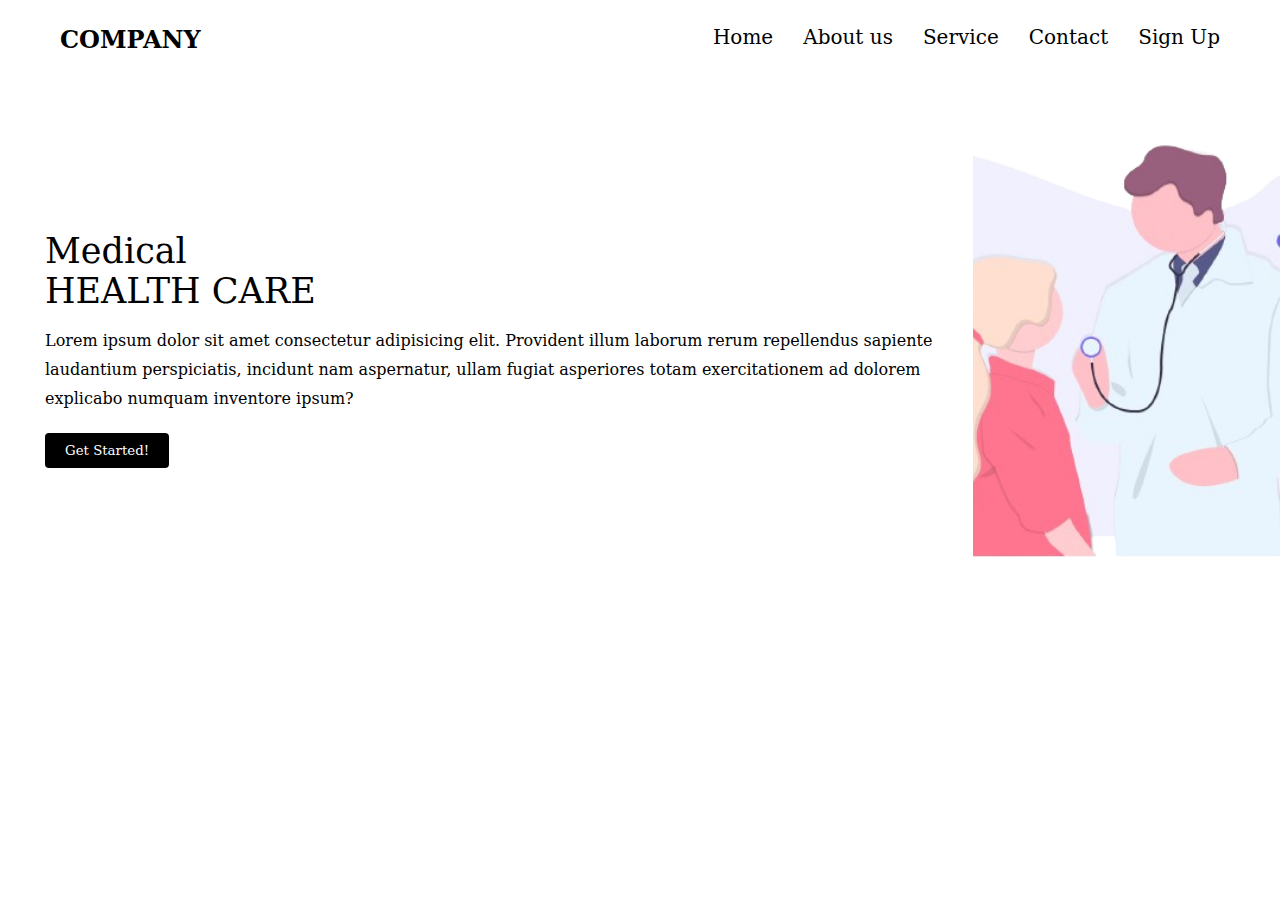
<file: index.html>
<html lang="en">
<head>
  <meta charset="UTF-8">
  <meta name="viewport" content="width=device-width, initial-scale=1.0">
  <title>Medical-Landing page</title>
  <link rel="stylesheet" href="style.css">
</head>
<body>
<div class="main">
  <nav>
    <h2>COMPANY</h2>
    <ul>
      <li><a href="">Home</a></li>
      <li><a href="">About us</a></li>
      <li><a href="">Service</a></li>
      <li><a href="">Contact</a></li>
      <li><a href="">Sign Up</button> </a></li>
    </ul>
  </nav>

  <div class="hero-section">
    <div class="first-hero-part">
      <h1>Medical <br>HEALTH CARE</h1>
      <p>Lorem ipsum dolor sit amet consectetur adipisicing elit. Provident illum laborum rerum repellendus sapiente laudantium perspiciatis, incidunt nam aspernatur, ullam fugiat asperiores totam exercitationem ad dolorem explicabo numquam inventore ipsum?</p>
      <button class="btn">Get Started!</button>
    </div>
    <div class="second-hero-part">
        
    </div>
  </div>
</div>
</body>
</html>
</file>
<file: style.css>
*{
  margin:0;
  padding: 0;
  box-sizing: border-box;
  font-family: Roboto,'serif';
}
.main{
  width: 100%;
  height:100vh;
}
nav{
  display: flex;
  justify-content: space-between;
  padding:25px 60px;
}
ul{
  display: flex;
  justify-content: space-around;
  gap:30px;
}
li{
  font-size: 20px;
  list-style: none;
}
ul li a{
text-decoration: none;
color: black;
}
a:hover{
  border: 1px solid black;
  border-radius: 20px;
  background-color: bisque;
  padding: 10px;
}
.hero-section{
  display: flex;
  justify-content: center;
  align-items: center;
  margin-left: 45px;
  margin-top: 20px;
  gap: 15px;
}
.first-hero-part h1{
  font-weight: 300;
  font-size: 35px;
}

.first-hero-part p{
  line-height: 29px;
  margin-top: 15px;
}
.second-hero-part {
  background-image: url('images/undraw_doctor_kw5l-removebg-preview.png');
  background-size: cover;
  background-position: center;
  width:700px; 
  height: 500px;
}

.btn{
  border: none;
  color: white;
  background-color: black;
  padding:10px 20px;
  border-radius: 4px;
  transition: 0.3s;
  margin-top: 20px;
}
.btn:hover{
  background-color: white;
  color: black;
  border: 1px solid black;
}
@media only screen and (max-width: 600px) {
  nav {
      flex-direction: column;
      align-items: center;
      padding: 20px 5%;
  }

  ul {
      gap: 10px;
  }

  li {
      font-size: 14px;
  }

  .first-hero-part h1 {
      font-size: 24px;
  }

  .first-hero-part p {
      font-size: 14px;
  }

  .second-hero-part {
      width: 90%;
  }
}
</file>
